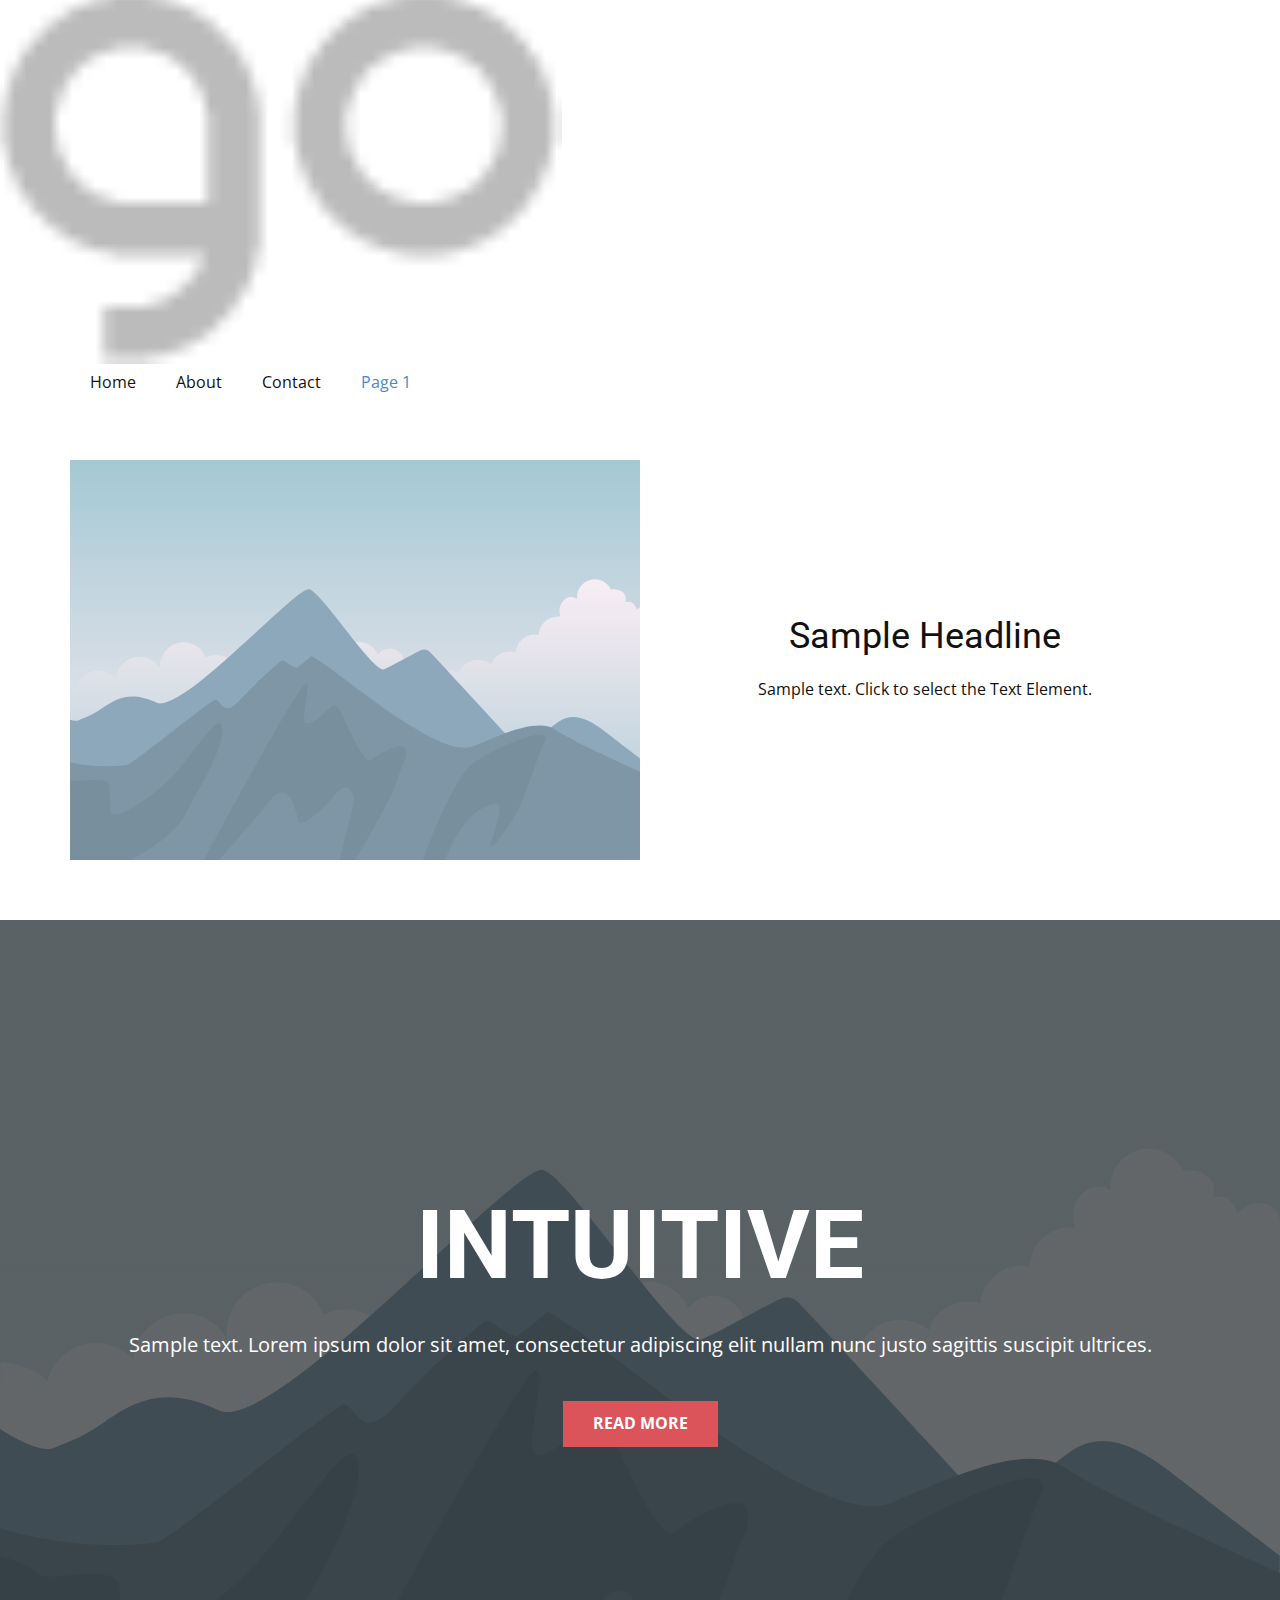
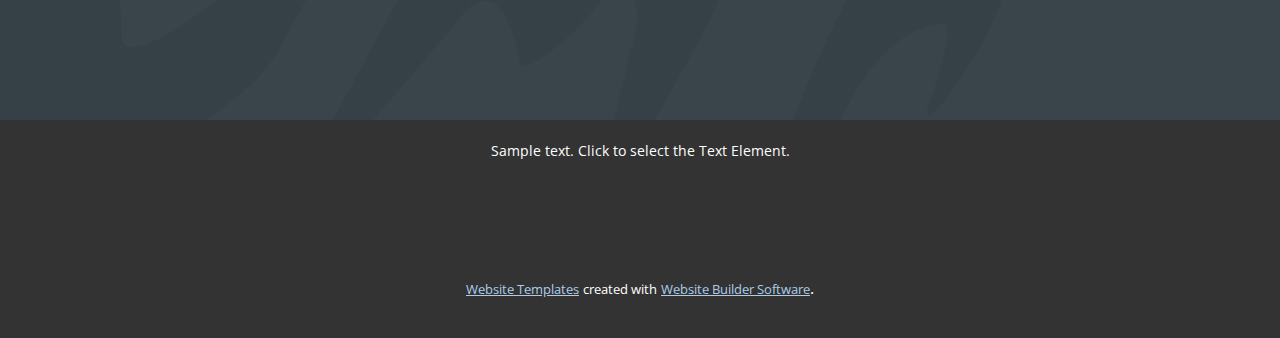
<file: Page-1.html>
<!DOCTYPE html>
<html style="font-size: 16px;">
  <head>
    <meta name="viewport" content="width=device-width, initial-scale=1.0">
    <meta charset="utf-8">
    <meta name="keywords" content="INTUITIVE">
    <meta name="description" content="">
    <meta name="page_type" content="np-template-header-footer-from-plugin">
    <title>Page 1</title>
    <link rel="stylesheet" href="nicepage.css" media="screen">
<link rel="stylesheet" href="Page-1.css" media="screen">
    <script class="u-script" type="text/javascript" src="jquery.js" defer=""></script>
    <script class="u-script" type="text/javascript" src="nicepage.js" defer=""></script>
    <meta name="generator" content="Nicepage 4.10.5, nicepage.com">
    <link id="u-theme-google-font" rel="stylesheet" href="https://fonts.googleapis.com/css?family=Roboto:100,100i,300,300i,400,400i,500,500i,700,700i,900,900i|Open+Sans:300,300i,400,400i,500,500i,600,600i,700,700i,800,800i">
    
    
    
    <script type="application/ld+json">{
		"@context": "http://schema.org",
		"@type": "Organization",
		"name": "",
		"logo": "images/default-logo.png"
}</script>
    <meta name="theme-color" content="#478ac9">
    <meta property="og:title" content="Page 1">
    <meta property="og:type" content="website">
  </head>
  <body class="u-body u-xl-mode"><header class="u-clearfix u-header u-header" id="sec-94ee"><div class="u-clearfix u-sheet u-valign-middle u-sheet-1">
        <a href="https://nicepage.com" class="u-image u-logo u-image-1">
          <img src="images/default-logo.png" class="u-logo-image u-logo-image-1">
        </a>
        <nav class="u-menu u-menu-dropdown u-offcanvas u-menu-1">
          <div class="menu-collapse" style="font-size: 1rem; letter-spacing: 0px;">
            <a class="u-button-style u-custom-left-right-menu-spacing u-custom-padding-bottom u-custom-top-bottom-menu-spacing u-nav-link u-text-active-palette-1-base u-text-hover-palette-2-base" href="#">
              <svg class="u-svg-link" viewBox="0 0 24 24"><use xmlns:xlink="http://www.w3.org/1999/xlink" xlink:href="#menu-hamburger"></use></svg>
              <svg class="u-svg-content" version="1.1" id="menu-hamburger" viewBox="0 0 16 16" x="0px" y="0px" xmlns:xlink="http://www.w3.org/1999/xlink" xmlns="http://www.w3.org/2000/svg"><g><rect y="1" width="16" height="2"></rect><rect y="7" width="16" height="2"></rect><rect y="13" width="16" height="2"></rect>
</g></svg>
            </a>
          </div>
          <div class="u-nav-container">
            <ul class="u-nav u-unstyled u-nav-1"><li class="u-nav-item"><a class="u-button-style u-nav-link u-text-active-palette-1-base u-text-hover-palette-2-base" href="Home.html" style="padding: 10px 20px;">Home</a>
</li><li class="u-nav-item"><a class="u-button-style u-nav-link u-text-active-palette-1-base u-text-hover-palette-2-base" href="About.html" style="padding: 10px 20px;">About</a>
</li><li class="u-nav-item"><a class="u-button-style u-nav-link u-text-active-palette-1-base u-text-hover-palette-2-base" href="Contact.html" style="padding: 10px 20px;">Contact</a>
</li><li class="u-nav-item"><a class="u-button-style u-nav-link u-text-active-palette-1-base u-text-hover-palette-2-base" href="Page-1.html" style="padding: 10px 20px;">Page 1</a>
</li></ul>
          </div>
          <div class="u-nav-container-collapse">
            <div class="u-black u-container-style u-inner-container-layout u-opacity u-opacity-95 u-sidenav">
              <div class="u-inner-container-layout u-sidenav-overflow">
                <div class="u-menu-close"></div>
                <ul class="u-align-center u-nav u-popupmenu-items u-unstyled u-nav-2"><li class="u-nav-item"><a class="u-button-style u-nav-link" href="Home.html">Home</a>
</li><li class="u-nav-item"><a class="u-button-style u-nav-link" href="About.html">About</a>
</li><li class="u-nav-item"><a class="u-button-style u-nav-link" href="Contact.html">Contact</a>
</li><li class="u-nav-item"><a class="u-button-style u-nav-link" href="Page-1.html">Page 1</a>
</li></ul>
              </div>
            </div>
            <div class="u-black u-menu-overlay u-opacity u-opacity-70"></div>
          </div>
        </nav>
      </div></header>
    <section class="u-clearfix u-section-1" id="sec-7c70">
      <div class="u-clearfix u-sheet u-sheet-1">
        <div class="u-clearfix u-expanded-width u-layout-wrap u-layout-wrap-1">
          <div class="u-layout">
            <div class="u-layout-row">
              <div class="u-container-style u-image u-layout-cell u-size-30 u-image-1" data-image-width="400" data-image-height="265">
                <div class="u-container-layout u-valign-top u-container-layout-1"></div>
              </div>
              <div class="u-align-center u-container-style u-layout-cell u-size-30 u-layout-cell-2">
                <div class="u-container-layout u-valign-middle u-container-layout-2">
                  <h2 class="u-text u-text-default u-text-1">Sample Headline</h2>
                  <p class="u-text u-text-default u-text-2">Sample text. Click to select the Text Element.</p>
                </div>
              </div>
            </div>
          </div>
        </div>
      </div>
    </section>
    <section class="u-align-center u-clearfix u-image u-shading u-section-2" src="" data-image-width="256" data-image-height="256" id="sec-5736">
      <div class="u-clearfix u-sheet u-valign-middle u-sheet-1">
        <h1 class="u-text u-text-default u-title u-text-1">INTUITIVE</h1>
        <p class="u-large-text u-text u-text-default u-text-variant u-text-2">Sample text. Lorem ipsum dolor sit amet, consectetur adipiscing elit nullam nunc justo sagittis suscipit ultrices.</p>
        <a href="#" class="u-btn u-button-style u-palette-2-base u-btn-1">Read More</a>
      </div>
    </section>
    
    
    <footer class="u-align-center u-clearfix u-footer u-grey-80 u-footer" id="sec-f843"><div class="u-clearfix u-sheet u-sheet-1">
        <p class="u-small-text u-text u-text-variant u-text-1">Sample text. Click to select the Text Element.</p>
      </div></footer>
    <section class="u-backlink u-clearfix u-grey-80">
      <a class="u-link" href="https://nicepage.com/website-templates" target="_blank">
        <span>Website Templates</span>
      </a>
      <p class="u-text">
        <span>created with</span>
      </p>
      <a class="u-link" href="" target="_blank">
        <span>Website Builder Software</span>
      </a>. 
    </section>
  </body>
</html>
</file>
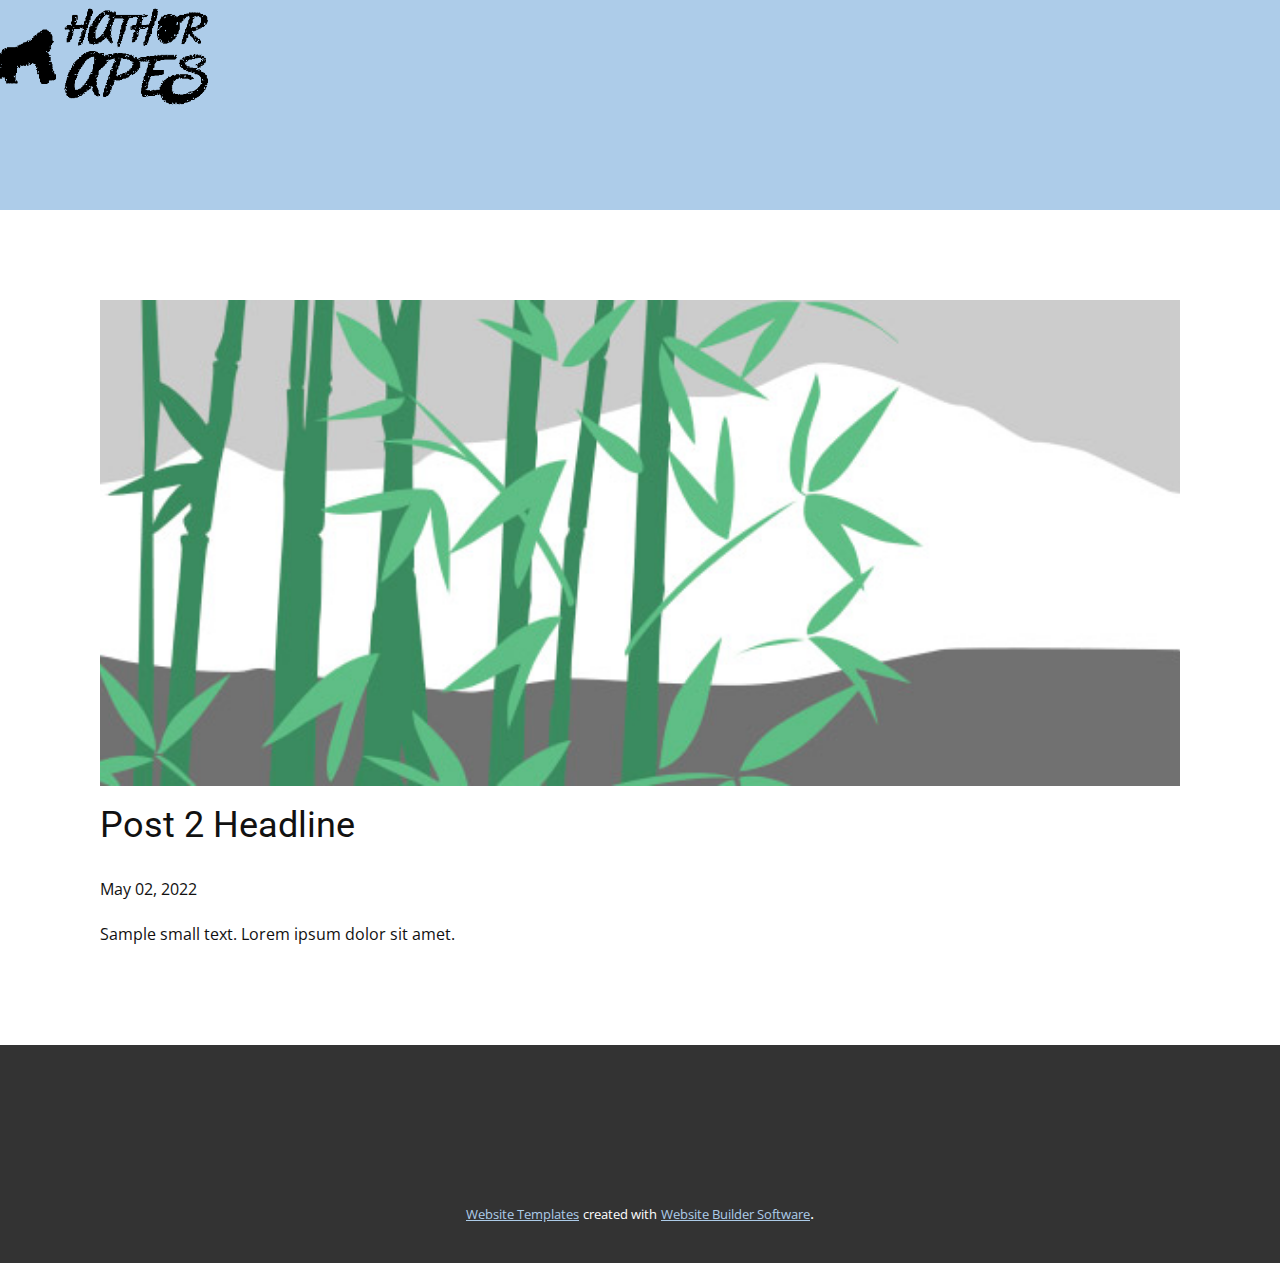
<file: blog/post-1.html>
<!doctype html>
<html style="font-size: 16px;"><head>
    <meta name="viewport" content="width=device-width, initial-scale=1.0">
    <meta charset="utf-8">
    <meta name="keywords" content="Post 1 Headline">
    <meta name="description" content="">
    <meta name="page_type" content="np-template-header-footer-from-plugin">
    <title>Post 2 Headline</title>
    <link rel="stylesheet" href="../nicepage.css" media="screen">
<link rel="stylesheet" href="../Post-Template.css" media="screen">
    <script class="u-script" type="text/javascript" src="../jquery.js" defer=""></script>
    <script class="u-script" type="text/javascript" src="../nicepage.js" defer=""></script>
    <meta name="generator" content="Nicepage 4.10.5, nicepage.com">
    <link id="u-theme-google-font" rel="stylesheet" href="https://fonts.googleapis.com/css?family=Roboto:100,100i,300,300i,400,400i,500,500i,700,700i,900,900i|Open+Sans:300,300i,400,400i,500,500i,600,600i,700,700i,800,800i">
    
    
    <script type="application/ld+json">{
		"@context": "http://schema.org",
		"@type": "Organization",
		"name": "",
		"logo": "images/apeslogo.png"
}</script>
    <meta name="theme-color" content="#478ac9">
  </head>
  <body class="u-body u-xl-mode"><header class="u-clearfix u-header u-palette-1-light-2 u-header" id="sec-94ee"><div class="u-clearfix u-sheet u-sheet-1">
        <a href="https://nicepage.com" class="u-image u-logo u-image-1" data-image-width="1500" data-image-height="500">
          <img src="../images/apeslogo.png" class="u-logo-image u-logo-image-1">
        </a>
      </div></header>
    <section class="u-align-center u-clearfix u-section-1" id="sec-c07f">
      <div class="u-clearfix u-sheet u-valign-middle-md u-valign-middle-sm u-valign-middle-xs u-sheet-1"><!--post_details--><!--post_details_options_json--><!--{"source":""}--><!--/post_details_options_json--><!--blog_post-->
        <div class="u-container-style u-expanded-width u-post-details u-post-details-1">
          <div class="u-container-layout u-valign-middle u-container-layout-1"><!--blog_post_image-->
            <img alt="" class="u-blog-control u-expanded-width u-image u-image-default u-image-1" src="[data-uri]"><!--/blog_post_image--><!--blog_post_header-->
            <h2 class="u-blog-control u-text u-text-1">Post 2 Headline</h2><!--/blog_post_header--><!--blog_post_metadata-->
            <div class="u-blog-control u-metadata u-metadata-1"><!--blog_post_metadata_date-->
              <span class="u-meta-date u-meta-icon">May 02, 2022</span><!--/blog_post_metadata_date--><!--blog_post_metadata_category-->
              <!--/blog_post_metadata_category--><!--blog_post_metadata_comments-->
              <!--/blog_post_metadata_comments-->
            </div><!--/blog_post_metadata--><!--blog_post_content-->
            <div class="u-align-justify u-blog-control u-post-content u-text u-text-2 fr-view">
  Sample small text. Lorem ipsum dolor sit amet.
  </div><!--/blog_post_content-->
          </div>
        </div><!--/blog_post--><!--/post_details-->
      </div>
    </section>
    
    
    <footer class="u-align-center u-clearfix u-footer u-grey-80 u-footer" id="sec-f843"><div class="u-align-left u-clearfix u-sheet u-sheet-1"></div></footer>
    <section class="u-backlink u-clearfix u-grey-80">
      <a class="u-link" href="https://nicepage.com/website-templates" target="_blank">
        <span>Website Templates</span>
      </a>
      <p class="u-text">
        <span>created with</span>
      </p>
      <a class="u-link" href="" target="_blank">
        <span>Website Builder Software</span>
      </a>. 
    </section>
  
</body></html>
</file>
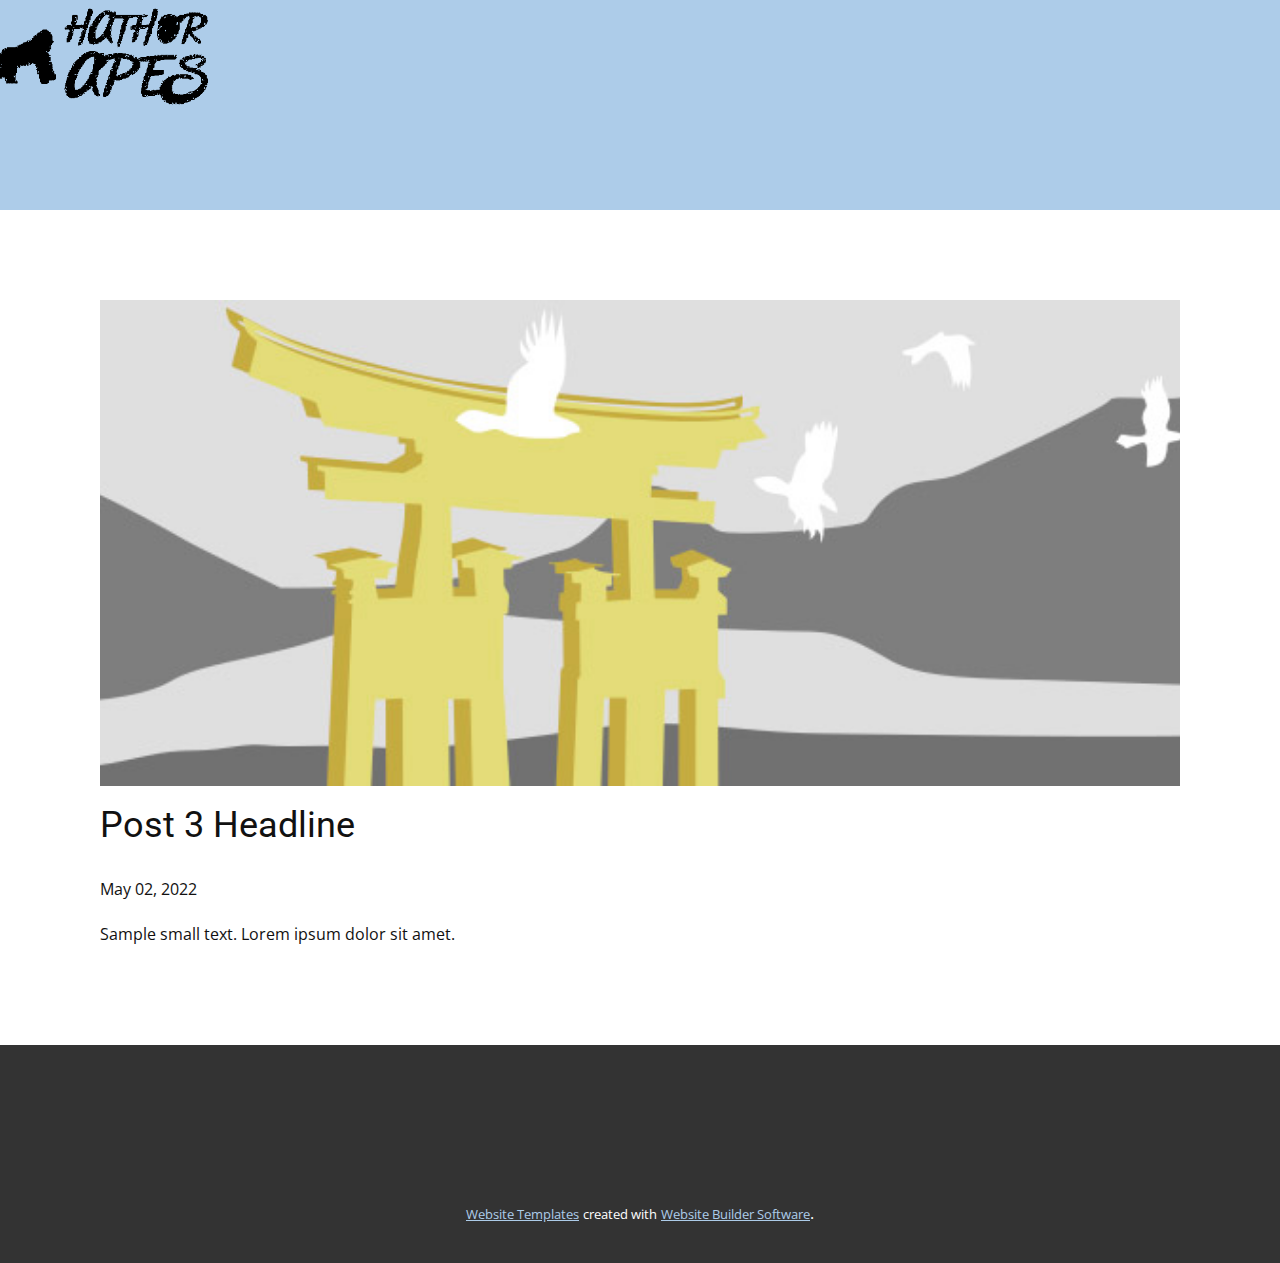
<file: blog/post-2.html>
<!doctype html>
<html style="font-size: 16px;"><head>
    <meta name="viewport" content="width=device-width, initial-scale=1.0">
    <meta charset="utf-8">
    <meta name="keywords" content="Post 1 Headline">
    <meta name="description" content="">
    <meta name="page_type" content="np-template-header-footer-from-plugin">
    <title>Post 3 Headline</title>
    <link rel="stylesheet" href="../nicepage.css" media="screen">
<link rel="stylesheet" href="../Post-Template.css" media="screen">
    <script class="u-script" type="text/javascript" src="../jquery.js" defer=""></script>
    <script class="u-script" type="text/javascript" src="../nicepage.js" defer=""></script>
    <meta name="generator" content="Nicepage 4.10.5, nicepage.com">
    <link id="u-theme-google-font" rel="stylesheet" href="https://fonts.googleapis.com/css?family=Roboto:100,100i,300,300i,400,400i,500,500i,700,700i,900,900i|Open+Sans:300,300i,400,400i,500,500i,600,600i,700,700i,800,800i">
    
    
    <script type="application/ld+json">{
		"@context": "http://schema.org",
		"@type": "Organization",
		"name": "",
		"logo": "images/apeslogo.png"
}</script>
    <meta name="theme-color" content="#478ac9">
  </head>
  <body class="u-body u-xl-mode"><header class="u-clearfix u-header u-palette-1-light-2 u-header" id="sec-94ee"><div class="u-clearfix u-sheet u-sheet-1">
        <a href="https://nicepage.com" class="u-image u-logo u-image-1" data-image-width="1500" data-image-height="500">
          <img src="../images/apeslogo.png" class="u-logo-image u-logo-image-1">
        </a>
      </div></header>
    <section class="u-align-center u-clearfix u-section-1" id="sec-c07f">
      <div class="u-clearfix u-sheet u-valign-middle-md u-valign-middle-sm u-valign-middle-xs u-sheet-1"><!--post_details--><!--post_details_options_json--><!--{"source":""}--><!--/post_details_options_json--><!--blog_post-->
        <div class="u-container-style u-expanded-width u-post-details u-post-details-1">
          <div class="u-container-layout u-valign-middle u-container-layout-1"><!--blog_post_image-->
            <img alt="" class="u-blog-control u-expanded-width u-image u-image-default u-image-1" src="[data-uri]"><!--/blog_post_image--><!--blog_post_header-->
            <h2 class="u-blog-control u-text u-text-1">Post 3 Headline</h2><!--/blog_post_header--><!--blog_post_metadata-->
            <div class="u-blog-control u-metadata u-metadata-1"><!--blog_post_metadata_date-->
              <span class="u-meta-date u-meta-icon">May 02, 2022</span><!--/blog_post_metadata_date--><!--blog_post_metadata_category-->
              <!--/blog_post_metadata_category--><!--blog_post_metadata_comments-->
              <!--/blog_post_metadata_comments-->
            </div><!--/blog_post_metadata--><!--blog_post_content-->
            <div class="u-align-justify u-blog-control u-post-content u-text u-text-2 fr-view">
  Sample small text. Lorem ipsum dolor sit amet.
  </div><!--/blog_post_content-->
          </div>
        </div><!--/blog_post--><!--/post_details-->
      </div>
    </section>
    
    
    <footer class="u-align-center u-clearfix u-footer u-grey-80 u-footer" id="sec-f843"><div class="u-align-left u-clearfix u-sheet u-sheet-1"></div></footer>
    <section class="u-backlink u-clearfix u-grey-80">
      <a class="u-link" href="https://nicepage.com/website-templates" target="_blank">
        <span>Website Templates</span>
      </a>
      <p class="u-text">
        <span>created with</span>
      </p>
      <a class="u-link" href="" target="_blank">
        <span>Website Builder Software</span>
      </a>. 
    </section>
  
</body></html>
</file>
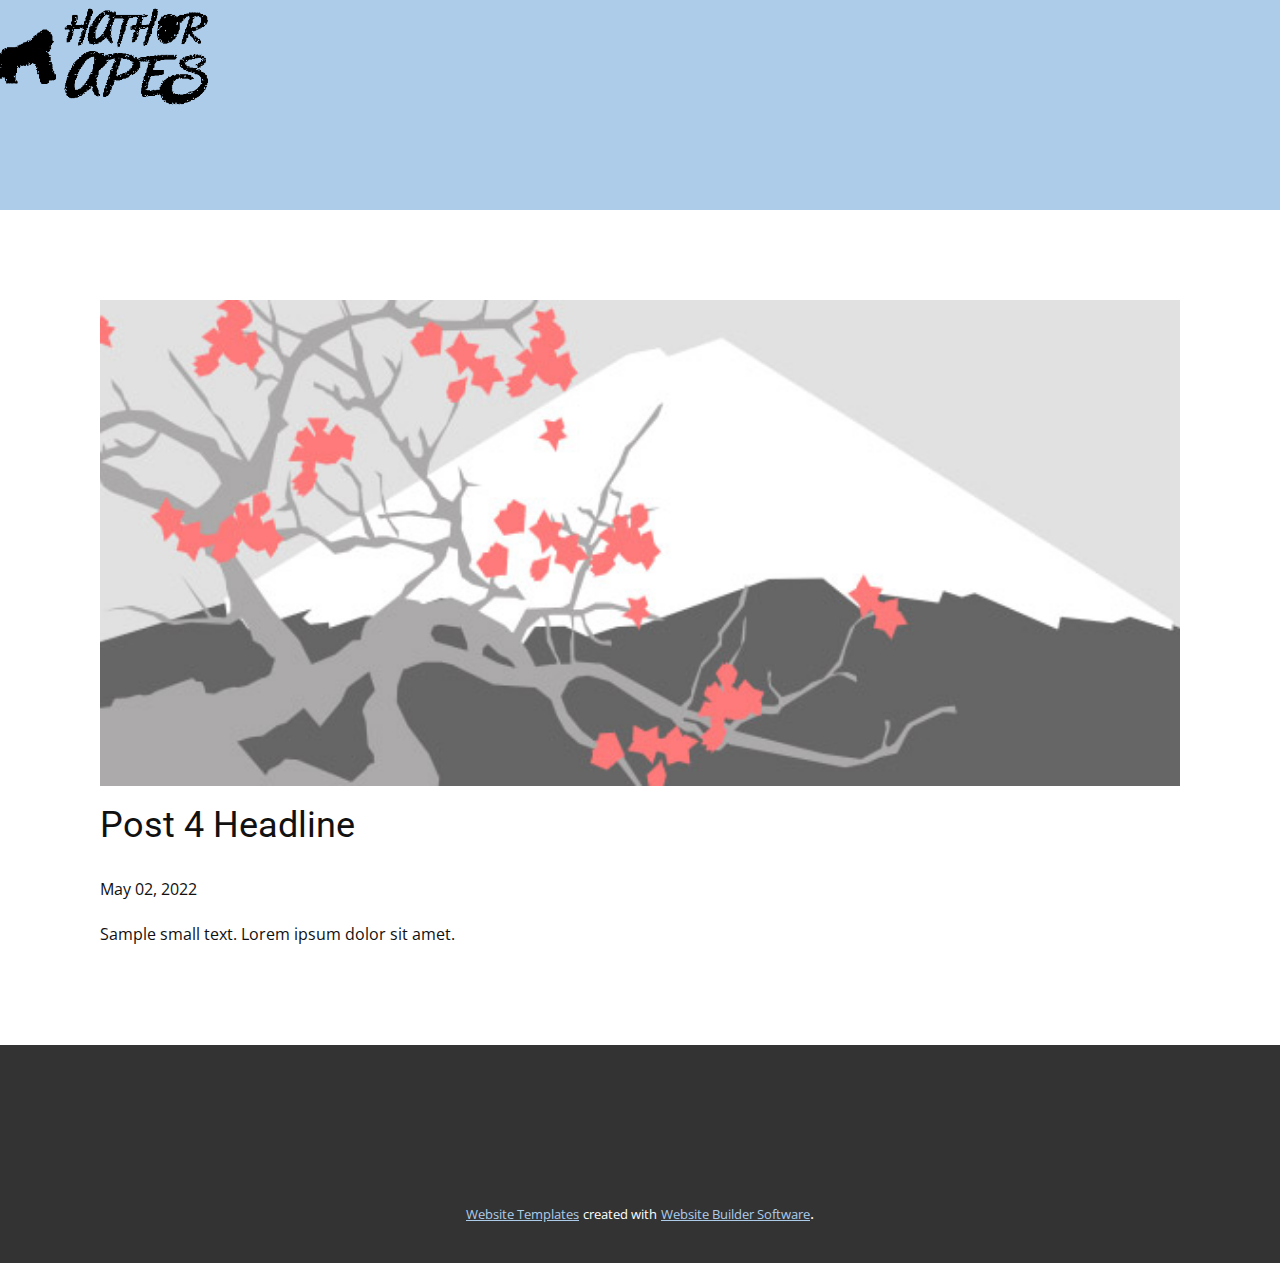
<file: blog/post-3.html>
<!doctype html>
<html style="font-size: 16px;"><head>
    <meta name="viewport" content="width=device-width, initial-scale=1.0">
    <meta charset="utf-8">
    <meta name="keywords" content="Post 1 Headline">
    <meta name="description" content="">
    <meta name="page_type" content="np-template-header-footer-from-plugin">
    <title>Post 4 Headline</title>
    <link rel="stylesheet" href="../nicepage.css" media="screen">
<link rel="stylesheet" href="../Post-Template.css" media="screen">
    <script class="u-script" type="text/javascript" src="../jquery.js" defer=""></script>
    <script class="u-script" type="text/javascript" src="../nicepage.js" defer=""></script>
    <meta name="generator" content="Nicepage 4.10.5, nicepage.com">
    <link id="u-theme-google-font" rel="stylesheet" href="https://fonts.googleapis.com/css?family=Roboto:100,100i,300,300i,400,400i,500,500i,700,700i,900,900i|Open+Sans:300,300i,400,400i,500,500i,600,600i,700,700i,800,800i">
    
    
    <script type="application/ld+json">{
		"@context": "http://schema.org",
		"@type": "Organization",
		"name": "",
		"logo": "images/apeslogo.png"
}</script>
    <meta name="theme-color" content="#478ac9">
  </head>
  <body class="u-body u-xl-mode"><header class="u-clearfix u-header u-palette-1-light-2 u-header" id="sec-94ee"><div class="u-clearfix u-sheet u-sheet-1">
        <a href="https://nicepage.com" class="u-image u-logo u-image-1" data-image-width="1500" data-image-height="500">
          <img src="../images/apeslogo.png" class="u-logo-image u-logo-image-1">
        </a>
      </div></header>
    <section class="u-align-center u-clearfix u-section-1" id="sec-c07f">
      <div class="u-clearfix u-sheet u-valign-middle-md u-valign-middle-sm u-valign-middle-xs u-sheet-1"><!--post_details--><!--post_details_options_json--><!--{"source":""}--><!--/post_details_options_json--><!--blog_post-->
        <div class="u-container-style u-expanded-width u-post-details u-post-details-1">
          <div class="u-container-layout u-valign-middle u-container-layout-1"><!--blog_post_image-->
            <img alt="" class="u-blog-control u-expanded-width u-image u-image-default u-image-1" src="[data-uri]"><!--/blog_post_image--><!--blog_post_header-->
            <h2 class="u-blog-control u-text u-text-1">Post 4 Headline</h2><!--/blog_post_header--><!--blog_post_metadata-->
            <div class="u-blog-control u-metadata u-metadata-1"><!--blog_post_metadata_date-->
              <span class="u-meta-date u-meta-icon">May 02, 2022</span><!--/blog_post_metadata_date--><!--blog_post_metadata_category-->
              <!--/blog_post_metadata_category--><!--blog_post_metadata_comments-->
              <!--/blog_post_metadata_comments-->
            </div><!--/blog_post_metadata--><!--blog_post_content-->
            <div class="u-align-justify u-blog-control u-post-content u-text u-text-2 fr-view">
  Sample small text. Lorem ipsum dolor sit amet.
  </div><!--/blog_post_content-->
          </div>
        </div><!--/blog_post--><!--/post_details-->
      </div>
    </section>
    
    
    <footer class="u-align-center u-clearfix u-footer u-grey-80 u-footer" id="sec-f843"><div class="u-align-left u-clearfix u-sheet u-sheet-1"></div></footer>
    <section class="u-backlink u-clearfix u-grey-80">
      <a class="u-link" href="https://nicepage.com/website-templates" target="_blank">
        <span>Website Templates</span>
      </a>
      <p class="u-text">
        <span>created with</span>
      </p>
      <a class="u-link" href="" target="_blank">
        <span>Website Builder Software</span>
      </a>. 
    </section>
  
</body></html>
</file>
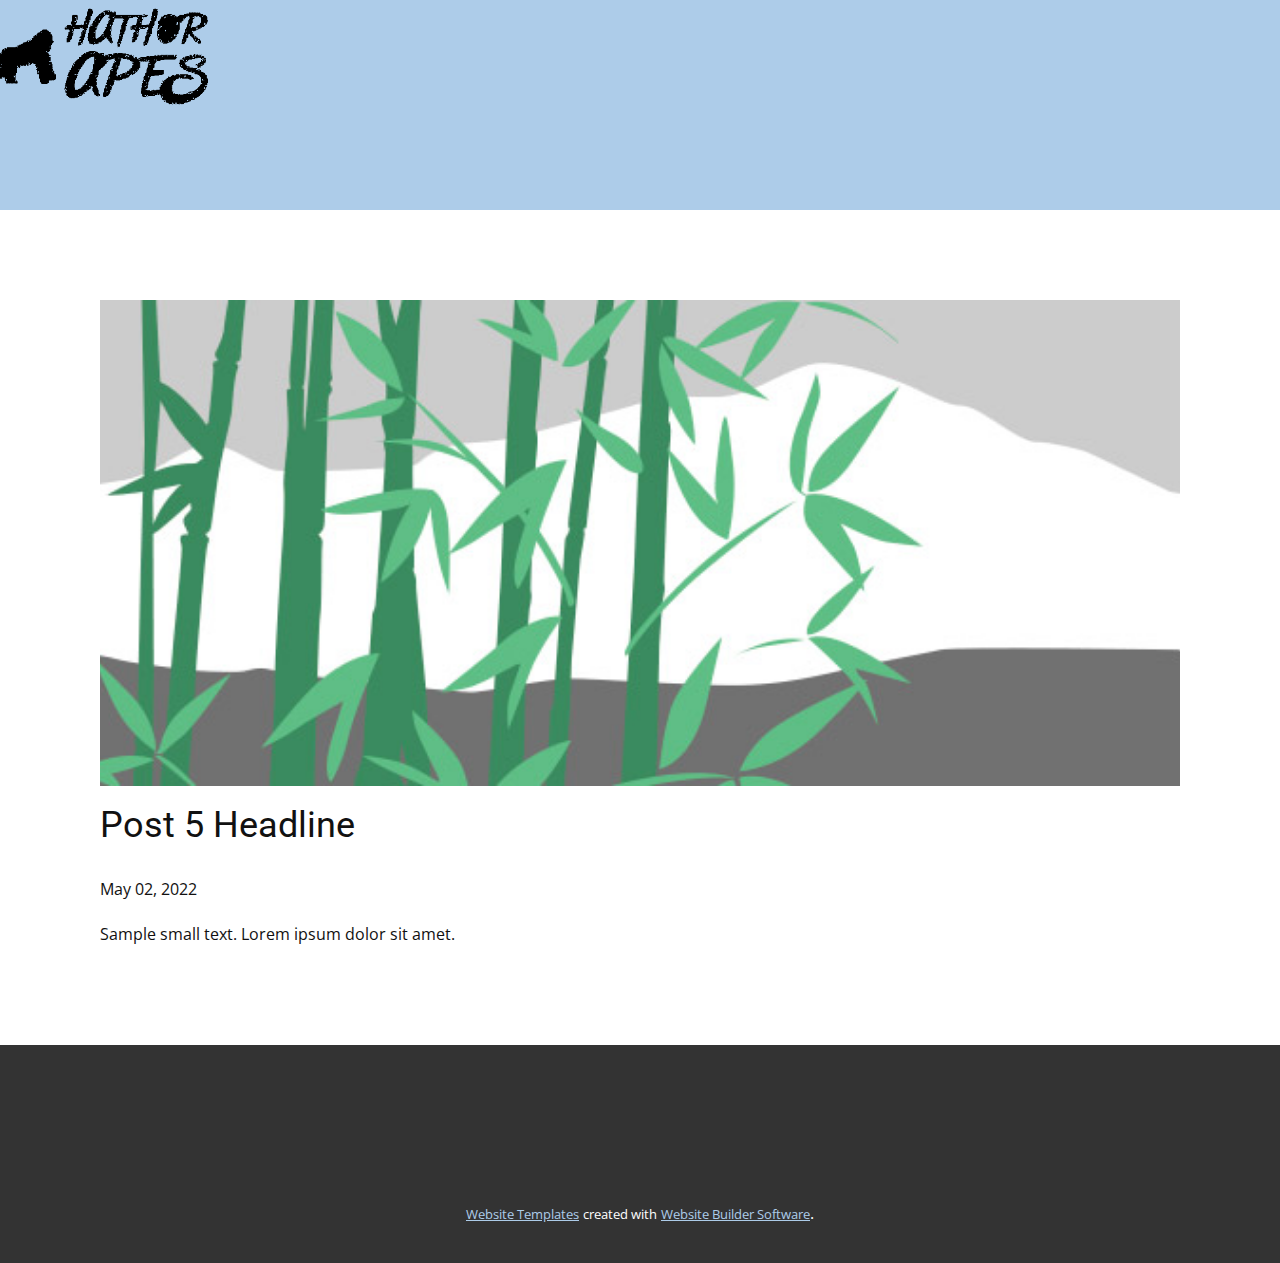
<file: blog/post-4.html>
<!doctype html>
<html style="font-size: 16px;"><head>
    <meta name="viewport" content="width=device-width, initial-scale=1.0">
    <meta charset="utf-8">
    <meta name="keywords" content="Post 1 Headline">
    <meta name="description" content="">
    <meta name="page_type" content="np-template-header-footer-from-plugin">
    <title>Post 5 Headline</title>
    <link rel="stylesheet" href="../nicepage.css" media="screen">
<link rel="stylesheet" href="../Post-Template.css" media="screen">
    <script class="u-script" type="text/javascript" src="../jquery.js" defer=""></script>
    <script class="u-script" type="text/javascript" src="../nicepage.js" defer=""></script>
    <meta name="generator" content="Nicepage 4.10.5, nicepage.com">
    <link id="u-theme-google-font" rel="stylesheet" href="https://fonts.googleapis.com/css?family=Roboto:100,100i,300,300i,400,400i,500,500i,700,700i,900,900i|Open+Sans:300,300i,400,400i,500,500i,600,600i,700,700i,800,800i">
    
    
    <script type="application/ld+json">{
		"@context": "http://schema.org",
		"@type": "Organization",
		"name": "",
		"logo": "images/apeslogo.png"
}</script>
    <meta name="theme-color" content="#478ac9">
  </head>
  <body class="u-body u-xl-mode"><header class="u-clearfix u-header u-palette-1-light-2 u-header" id="sec-94ee"><div class="u-clearfix u-sheet u-sheet-1">
        <a href="https://nicepage.com" class="u-image u-logo u-image-1" data-image-width="1500" data-image-height="500">
          <img src="../images/apeslogo.png" class="u-logo-image u-logo-image-1">
        </a>
      </div></header>
    <section class="u-align-center u-clearfix u-section-1" id="sec-c07f">
      <div class="u-clearfix u-sheet u-valign-middle-md u-valign-middle-sm u-valign-middle-xs u-sheet-1"><!--post_details--><!--post_details_options_json--><!--{"source":""}--><!--/post_details_options_json--><!--blog_post-->
        <div class="u-container-style u-expanded-width u-post-details u-post-details-1">
          <div class="u-container-layout u-valign-middle u-container-layout-1"><!--blog_post_image-->
            <img alt="" class="u-blog-control u-expanded-width u-image u-image-default u-image-1" src="[data-uri]"><!--/blog_post_image--><!--blog_post_header-->
            <h2 class="u-blog-control u-text u-text-1">Post 5 Headline</h2><!--/blog_post_header--><!--blog_post_metadata-->
            <div class="u-blog-control u-metadata u-metadata-1"><!--blog_post_metadata_date-->
              <span class="u-meta-date u-meta-icon">May 02, 2022</span><!--/blog_post_metadata_date--><!--blog_post_metadata_category-->
              <!--/blog_post_metadata_category--><!--blog_post_metadata_comments-->
              <!--/blog_post_metadata_comments-->
            </div><!--/blog_post_metadata--><!--blog_post_content-->
            <div class="u-align-justify u-blog-control u-post-content u-text u-text-2 fr-view">
  Sample small text. Lorem ipsum dolor sit amet.
  </div><!--/blog_post_content-->
          </div>
        </div><!--/blog_post--><!--/post_details-->
      </div>
    </section>
    
    
    <footer class="u-align-center u-clearfix u-footer u-grey-80 u-footer" id="sec-f843"><div class="u-align-left u-clearfix u-sheet u-sheet-1"></div></footer>
    <section class="u-backlink u-clearfix u-grey-80">
      <a class="u-link" href="https://nicepage.com/website-templates" target="_blank">
        <span>Website Templates</span>
      </a>
      <p class="u-text">
        <span>created with</span>
      </p>
      <a class="u-link" href="" target="_blank">
        <span>Website Builder Software</span>
      </a>. 
    </section>
  
</body></html>
</file>
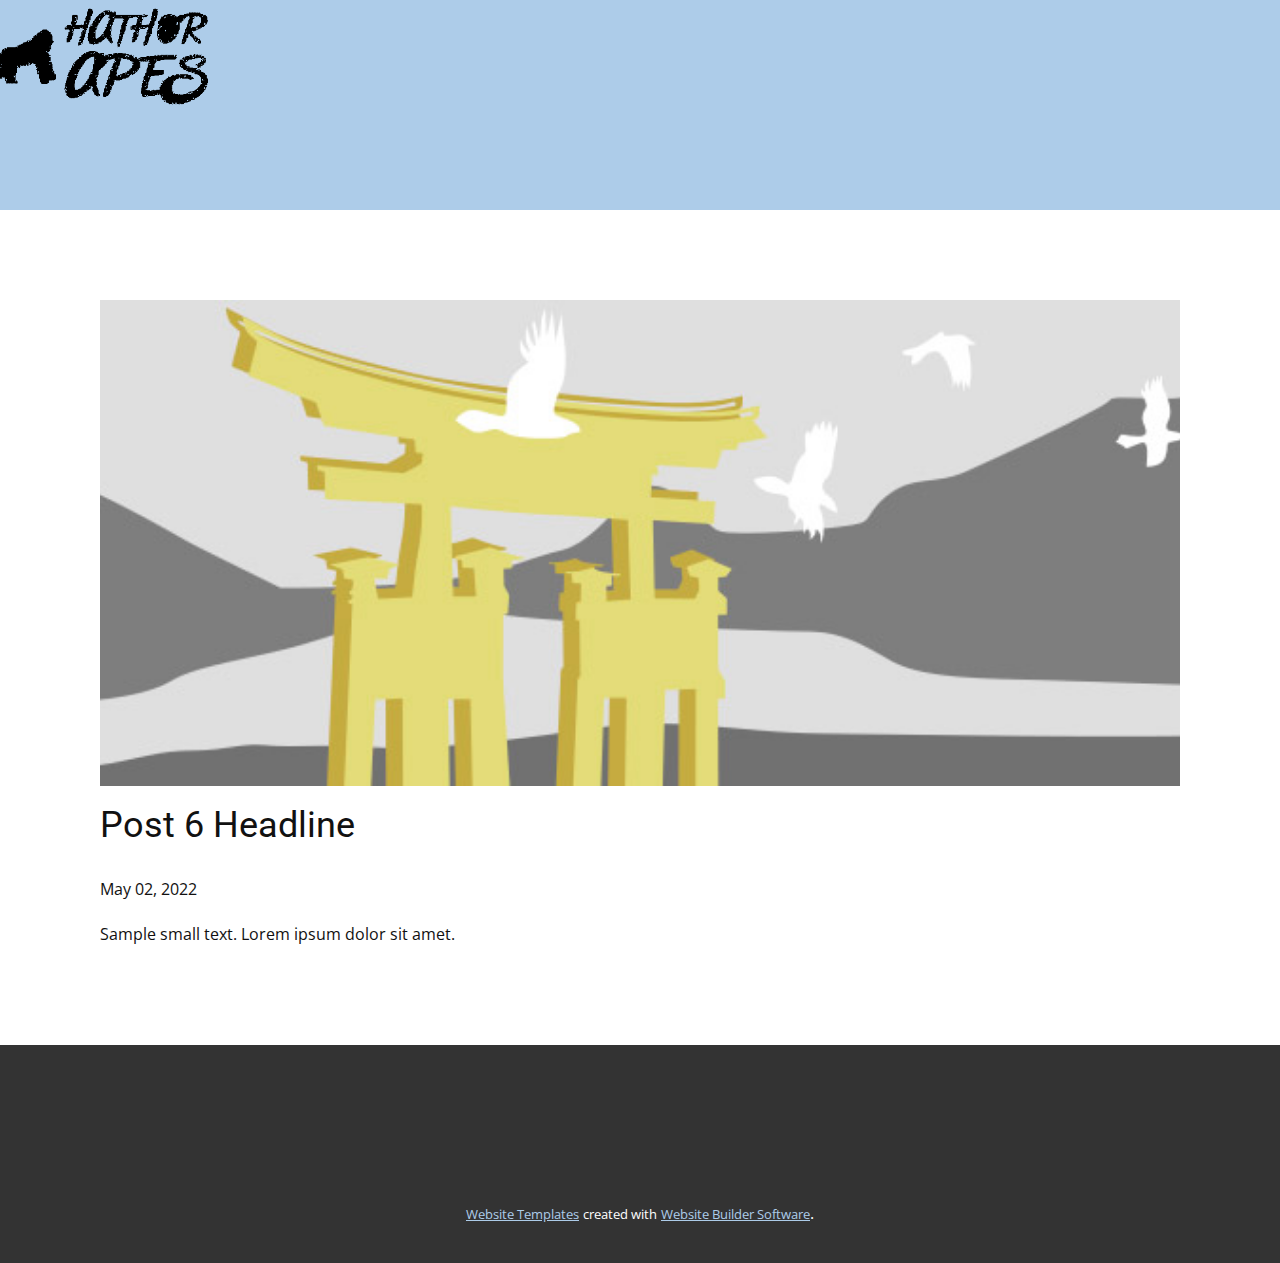
<file: blog/post-5.html>
<!doctype html>
<html style="font-size: 16px;"><head>
    <meta name="viewport" content="width=device-width, initial-scale=1.0">
    <meta charset="utf-8">
    <meta name="keywords" content="Post 1 Headline">
    <meta name="description" content="">
    <meta name="page_type" content="np-template-header-footer-from-plugin">
    <title>Post 6 Headline</title>
    <link rel="stylesheet" href="../nicepage.css" media="screen">
<link rel="stylesheet" href="../Post-Template.css" media="screen">
    <script class="u-script" type="text/javascript" src="../jquery.js" defer=""></script>
    <script class="u-script" type="text/javascript" src="../nicepage.js" defer=""></script>
    <meta name="generator" content="Nicepage 4.10.5, nicepage.com">
    <link id="u-theme-google-font" rel="stylesheet" href="https://fonts.googleapis.com/css?family=Roboto:100,100i,300,300i,400,400i,500,500i,700,700i,900,900i|Open+Sans:300,300i,400,400i,500,500i,600,600i,700,700i,800,800i">
    
    
    <script type="application/ld+json">{
		"@context": "http://schema.org",
		"@type": "Organization",
		"name": "",
		"logo": "images/apeslogo.png"
}</script>
    <meta name="theme-color" content="#478ac9">
  </head>
  <body class="u-body u-xl-mode"><header class="u-clearfix u-header u-palette-1-light-2 u-header" id="sec-94ee"><div class="u-clearfix u-sheet u-sheet-1">
        <a href="https://nicepage.com" class="u-image u-logo u-image-1" data-image-width="1500" data-image-height="500">
          <img src="../images/apeslogo.png" class="u-logo-image u-logo-image-1">
        </a>
      </div></header>
    <section class="u-align-center u-clearfix u-section-1" id="sec-c07f">
      <div class="u-clearfix u-sheet u-valign-middle-md u-valign-middle-sm u-valign-middle-xs u-sheet-1"><!--post_details--><!--post_details_options_json--><!--{"source":""}--><!--/post_details_options_json--><!--blog_post-->
        <div class="u-container-style u-expanded-width u-post-details u-post-details-1">
          <div class="u-container-layout u-valign-middle u-container-layout-1"><!--blog_post_image-->
            <img alt="" class="u-blog-control u-expanded-width u-image u-image-default u-image-1" src="[data-uri]"><!--/blog_post_image--><!--blog_post_header-->
            <h2 class="u-blog-control u-text u-text-1">Post 6 Headline</h2><!--/blog_post_header--><!--blog_post_metadata-->
            <div class="u-blog-control u-metadata u-metadata-1"><!--blog_post_metadata_date-->
              <span class="u-meta-date u-meta-icon">May 02, 2022</span><!--/blog_post_metadata_date--><!--blog_post_metadata_category-->
              <!--/blog_post_metadata_category--><!--blog_post_metadata_comments-->
              <!--/blog_post_metadata_comments-->
            </div><!--/blog_post_metadata--><!--blog_post_content-->
            <div class="u-align-justify u-blog-control u-post-content u-text u-text-2 fr-view">
  Sample small text. Lorem ipsum dolor sit amet.
  </div><!--/blog_post_content-->
          </div>
        </div><!--/blog_post--><!--/post_details-->
      </div>
    </section>
    
    
    <footer class="u-align-center u-clearfix u-footer u-grey-80 u-footer" id="sec-f843"><div class="u-align-left u-clearfix u-sheet u-sheet-1"></div></footer>
    <section class="u-backlink u-clearfix u-grey-80">
      <a class="u-link" href="https://nicepage.com/website-templates" target="_blank">
        <span>Website Templates</span>
      </a>
      <p class="u-text">
        <span>created with</span>
      </p>
      <a class="u-link" href="" target="_blank">
        <span>Website Builder Software</span>
      </a>. 
    </section>
  
</body></html>
</file>
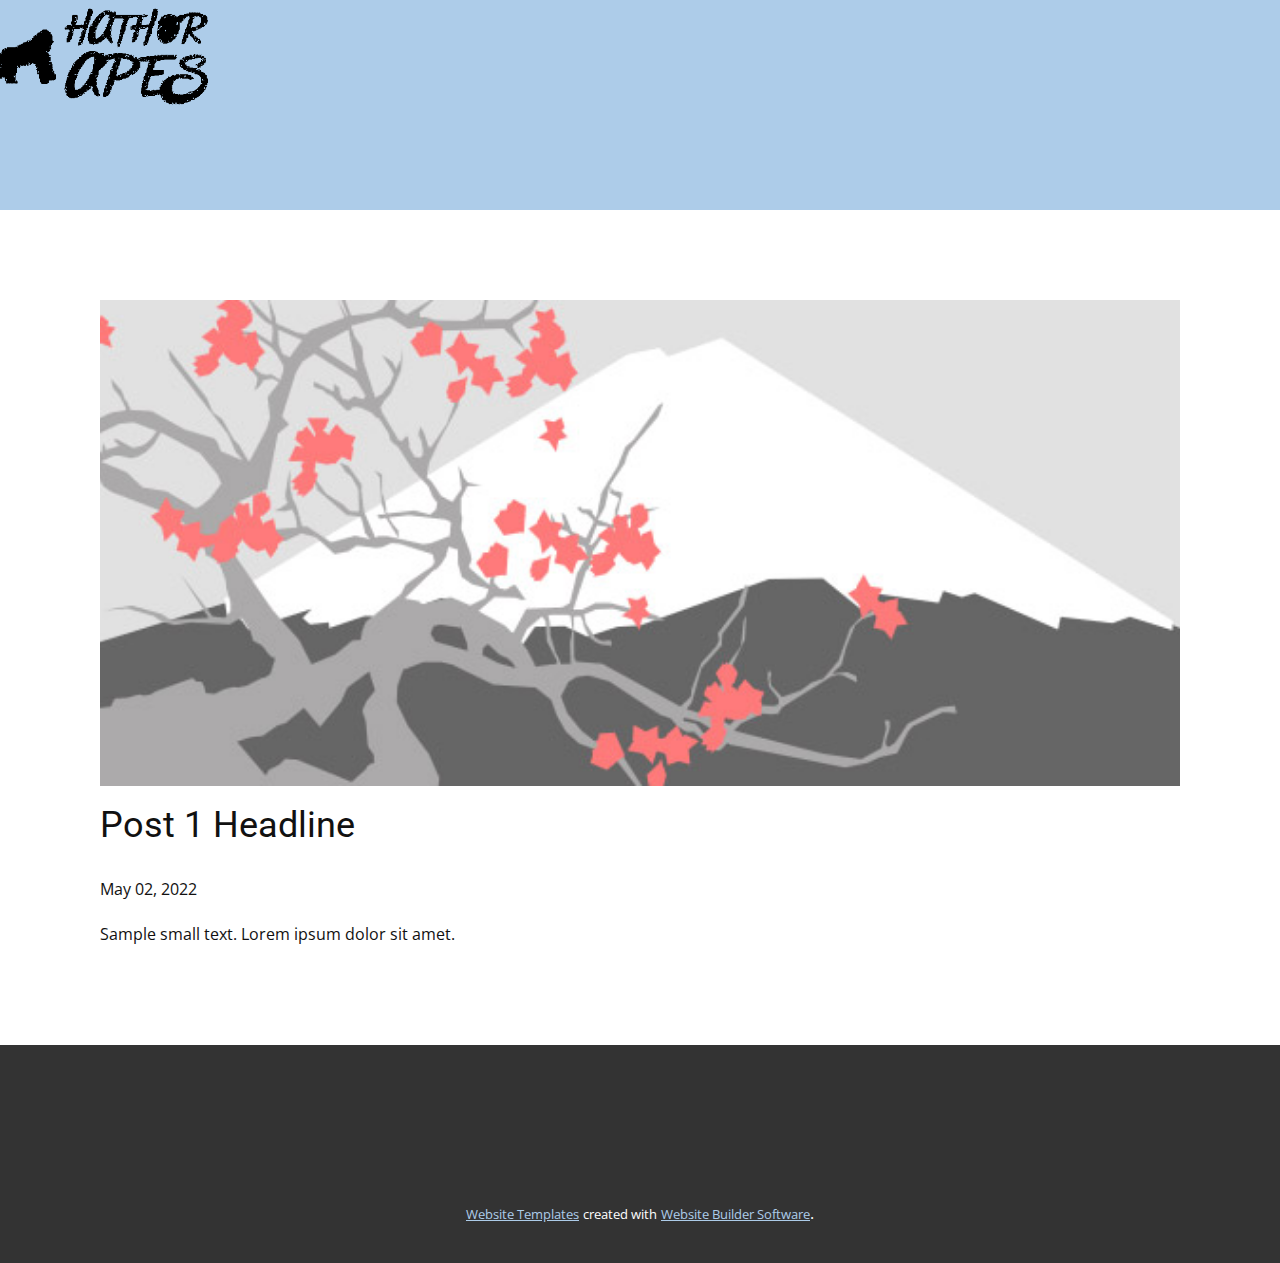
<file: blog/post.html>
<!doctype html>
<html style="font-size: 16px;"><head>
    <meta name="viewport" content="width=device-width, initial-scale=1.0">
    <meta charset="utf-8">
    <meta name="keywords" content="Post 1 Headline">
    <meta name="description" content="">
    <meta name="page_type" content="np-template-header-footer-from-plugin">
    <title>Post 1 Headline</title>
    <link rel="stylesheet" href="../nicepage.css" media="screen">
<link rel="stylesheet" href="../Post-Template.css" media="screen">
    <script class="u-script" type="text/javascript" src="../jquery.js" defer=""></script>
    <script class="u-script" type="text/javascript" src="../nicepage.js" defer=""></script>
    <meta name="generator" content="Nicepage 4.10.5, nicepage.com">
    <link id="u-theme-google-font" rel="stylesheet" href="https://fonts.googleapis.com/css?family=Roboto:100,100i,300,300i,400,400i,500,500i,700,700i,900,900i|Open+Sans:300,300i,400,400i,500,500i,600,600i,700,700i,800,800i">
    
    
    <script type="application/ld+json">{
		"@context": "http://schema.org",
		"@type": "Organization",
		"name": "",
		"logo": "images/apeslogo.png"
}</script>
    <meta name="theme-color" content="#478ac9">
  </head>
  <body class="u-body u-xl-mode"><header class="u-clearfix u-header u-palette-1-light-2 u-header" id="sec-94ee"><div class="u-clearfix u-sheet u-sheet-1">
        <a href="https://nicepage.com" class="u-image u-logo u-image-1" data-image-width="1500" data-image-height="500">
          <img src="../images/apeslogo.png" class="u-logo-image u-logo-image-1">
        </a>
      </div></header>
    <section class="u-align-center u-clearfix u-section-1" id="sec-c07f">
      <div class="u-clearfix u-sheet u-valign-middle-md u-valign-middle-sm u-valign-middle-xs u-sheet-1"><!--post_details--><!--post_details_options_json--><!--{"source":""}--><!--/post_details_options_json--><!--blog_post-->
        <div class="u-container-style u-expanded-width u-post-details u-post-details-1">
          <div class="u-container-layout u-valign-middle u-container-layout-1"><!--blog_post_image-->
            <img alt="" class="u-blog-control u-expanded-width u-image u-image-default u-image-1" src="[data-uri]"><!--/blog_post_image--><!--blog_post_header-->
            <h2 class="u-blog-control u-text u-text-1">Post 1 Headline</h2><!--/blog_post_header--><!--blog_post_metadata-->
            <div class="u-blog-control u-metadata u-metadata-1"><!--blog_post_metadata_date-->
              <span class="u-meta-date u-meta-icon">May 02, 2022</span><!--/blog_post_metadata_date--><!--blog_post_metadata_category-->
              <!--/blog_post_metadata_category--><!--blog_post_metadata_comments-->
              <!--/blog_post_metadata_comments-->
            </div><!--/blog_post_metadata--><!--blog_post_content-->
            <div class="u-align-justify u-blog-control u-post-content u-text u-text-2 fr-view">
  Sample small text. Lorem ipsum dolor sit amet.
  </div><!--/blog_post_content-->
          </div>
        </div><!--/blog_post--><!--/post_details-->
      </div>
    </section>
    
    
    <footer class="u-align-center u-clearfix u-footer u-grey-80 u-footer" id="sec-f843"><div class="u-align-left u-clearfix u-sheet u-sheet-1"></div></footer>
    <section class="u-backlink u-clearfix u-grey-80">
      <a class="u-link" href="https://nicepage.com/website-templates" target="_blank">
        <span>Website Templates</span>
      </a>
      <p class="u-text">
        <span>created with</span>
      </p>
      <a class="u-link" href="" target="_blank">
        <span>Website Builder Software</span>
      </a>. 
    </section>
  
</body></html>
</file>
